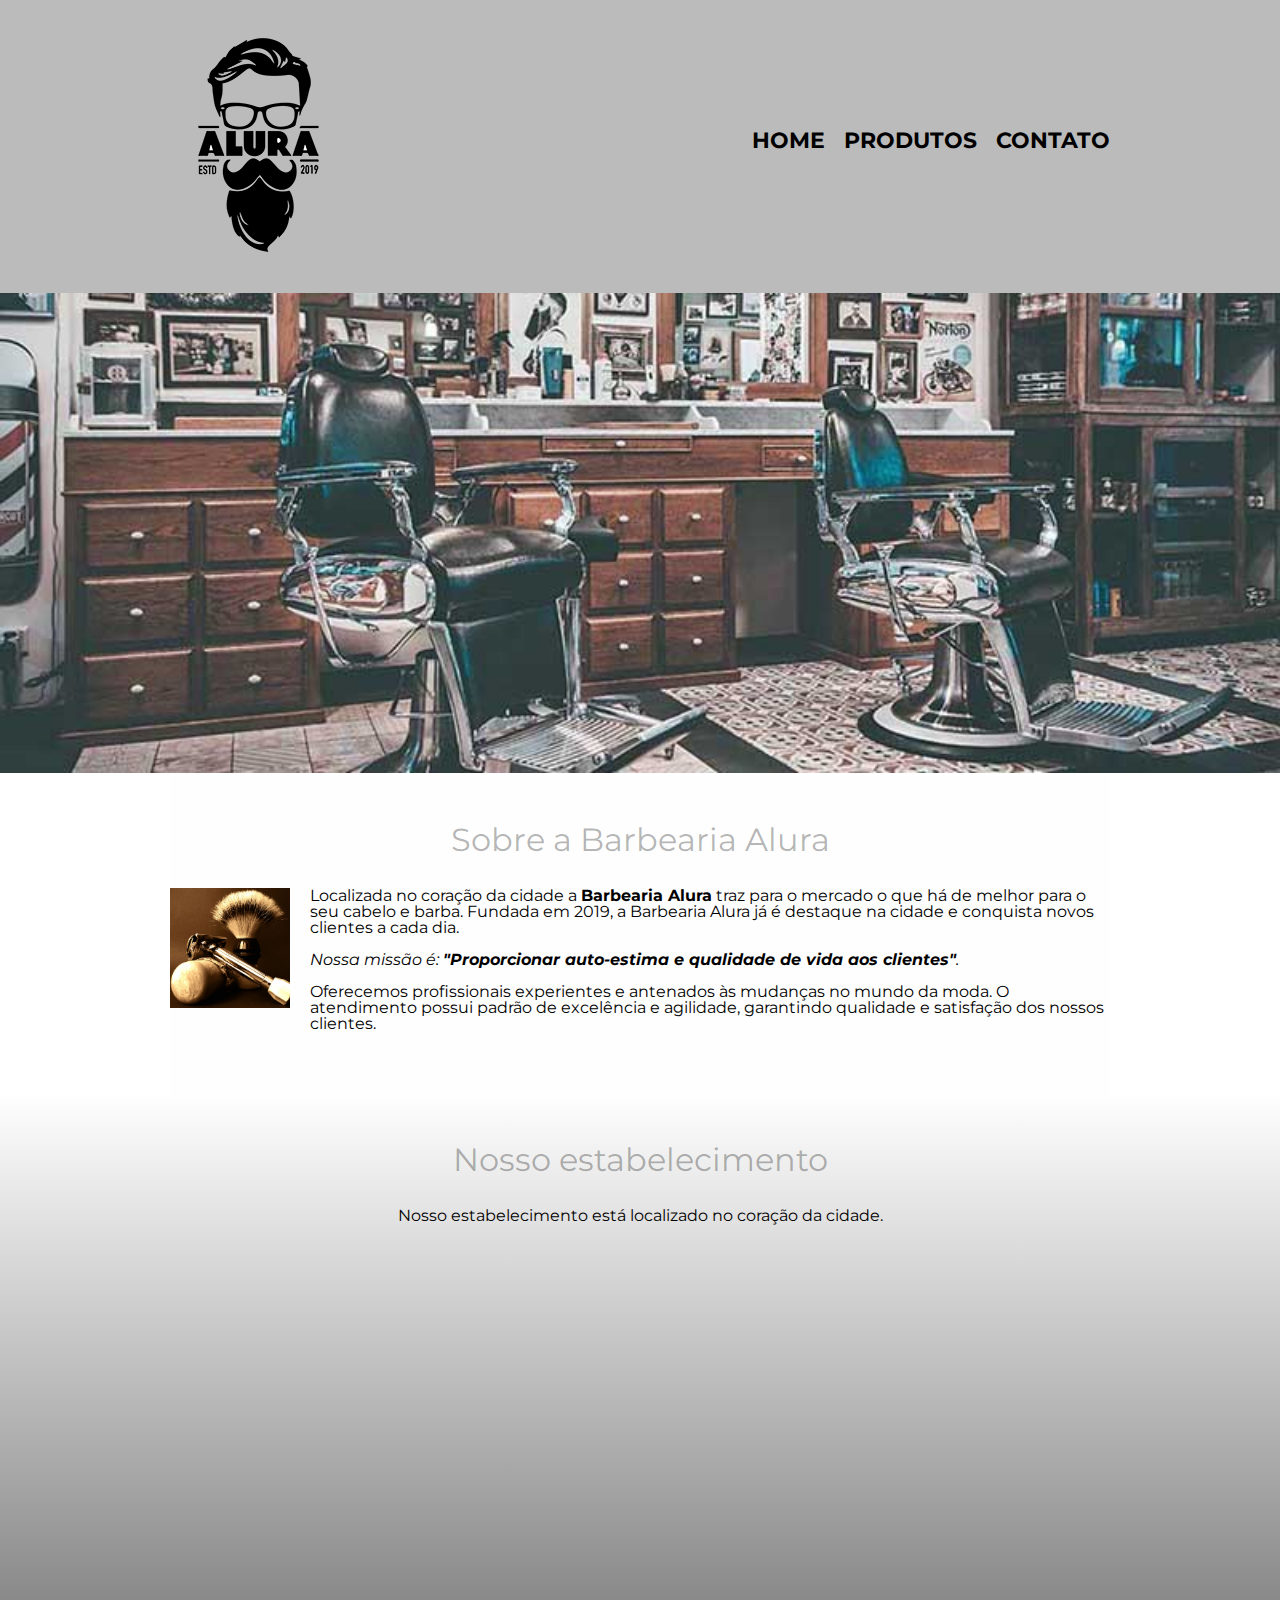
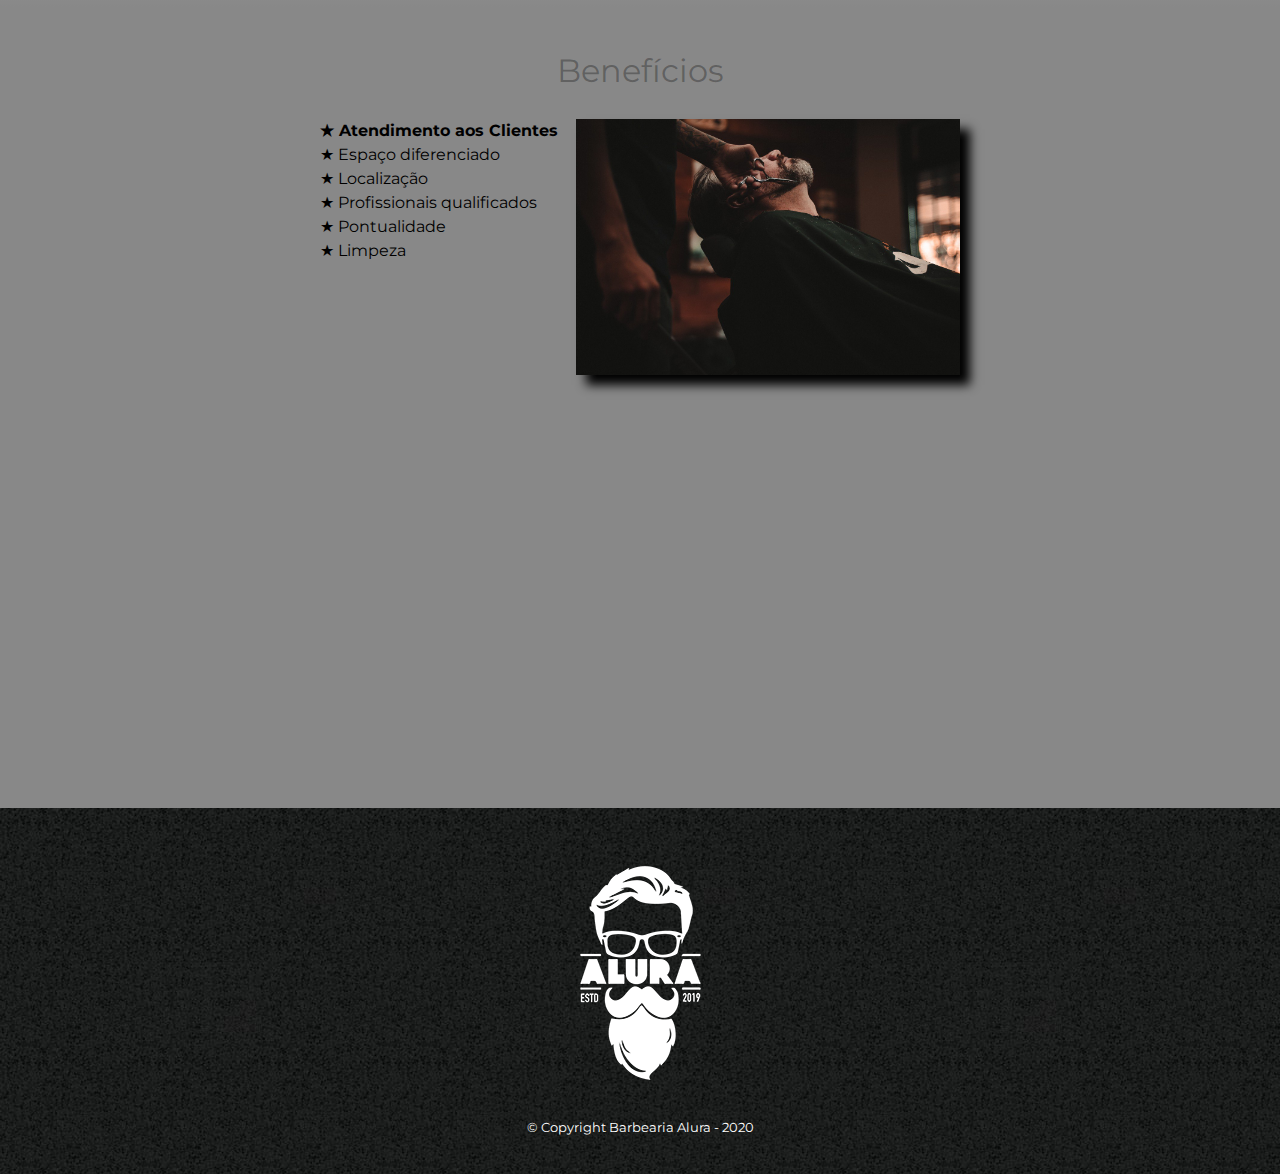
<file: index.html>
<!DOCTYPE html>
<html lang="en">
<head>
    <meta charset="UTF-8">
    <meta name="viewport" content="width=device-width, initial-scale=1.0">
    <title>Barbearia Alura</title>

    <link rel="stylesheet" href="./reset.css">
    <link rel="stylesheet" href="./style.css">
    <link href="https://fonts.googleapis.com/css?family=Montserrat&display=swap" rel="stylesheet">
</head>
<body>

    <header>
       
        <div class="caixa">
            <h1><img src="./imagens/logo.png" alt="imagem-logo"></h1>

            <nav>
                <ul>
                    <li><a href="./index.html">Home</a></li>
                    <li><a href="./produtos.html">Produtos</a></li>
                    <li><a href="./contato.html">Contato</a></li>
                </ul>
            </nav>
        </div>
    </header>

    <img class="banner" src="./banner.jpg" alt="imagem-banner">

    <main>
        <section class="principal">

            <h2 class="titulo-principal">
                Sobre a Barbearia Alura
            </h2>

            <img class="utensilios" src="./imagens/utensilios.jpg" alt="imagem-utensilios">
        
            <p>
                Localizada no coração da cidade a <strong>Barbearia Alura</strong> traz para o mercado o que há de melhor para o seu cabelo e barba. Fundada em 2019, a Barbearia Alura já é destaque na cidade e conquista novos clientes a cada dia.
            </p>
        
            <p id="missao">
                <em> 
                    Nossa missão é: <strong>"Proporcionar auto-estima e qualidade de vida aos clientes"</strong>. 
                </em>
               
            </p>
        
            <p>
                Oferecemos profissionais experientes e antenados às mudanças no mundo da moda. O atendimento possui padrão de excelência e agilidade, garantindo qualidade e satisfação dos nossos clientes.
            </p>
        
    
        </section>

        <section class="mapa">
            <h3 class="titulo-principal">Nosso estabelecimento</h3>
            <p>Nosso estabelecimento está localizado no coração da cidade.</p>

            <div class="mapa-conteudo">
                <iframe src="https://www.google.com/maps/embed?pb=!1m18!1m12!1m3!1d3656.4485981308976!2d-46.6346533853833!3d-23.5882393684697!2m3!1f0!2f0!3f0!3m2!1i1024!2i768!4f13.1!3m3!1m2!1s0x94ce5a2b2ed7f3a1%3A0xab35da2f5ca62674!2sCaelum%20-%20Escola%20de%20Tecnologia!5e0!3m2!1spt-BR!2sbr!4v1609256246406!5m2!1spt-BR!2sbr" width="100%" height="300" frameborder="0" style="border:0;" allowfullscreen="" aria-hidden="false" tabindex="0"></iframe>
            </div>
            
        </section>

        <section class="beneficios">

            <h3 class="titulo-principal">Benefícios</h3>

            <div class="conteudo-beneficios">
                <ul class="lista-beneficios">
                    <li class="itens">Atendimento aos Clientes</li>
                    <li class="itens">Espaço diferenciado</li>
                    <li class="itens">Localização</li>
                    <li class="itens">Profissionais qualificados</li>
                    <li class="itens">Pontualidade</li>
                    <li class="itens">Limpeza</li>
        
                </ul><img src="./beneficios.jpg" class="imagem-beneficios" alt="imagem-beneficios">
            </div>
            

            <div class="video">
                <iframe width="100%" height="315" src="https://www.youtube.com/embed/wcVVXUV0YUY" frameborder="0" allow="accelerometer; autoplay; encrypted-media; gyroscope; picture-in-picture" allowfullscreen></iframe>
            </div>
            
    
        </section>

    </main>
    

    
    
    <footer>
        <img src="./imagens/logo-branco.png" alt="logo-rodape-branco">
        <p class="copyright">&copy; Copyright Barbearia Alura - 2020</p>
    </footer>
    
    
</body>
</html>
</file>
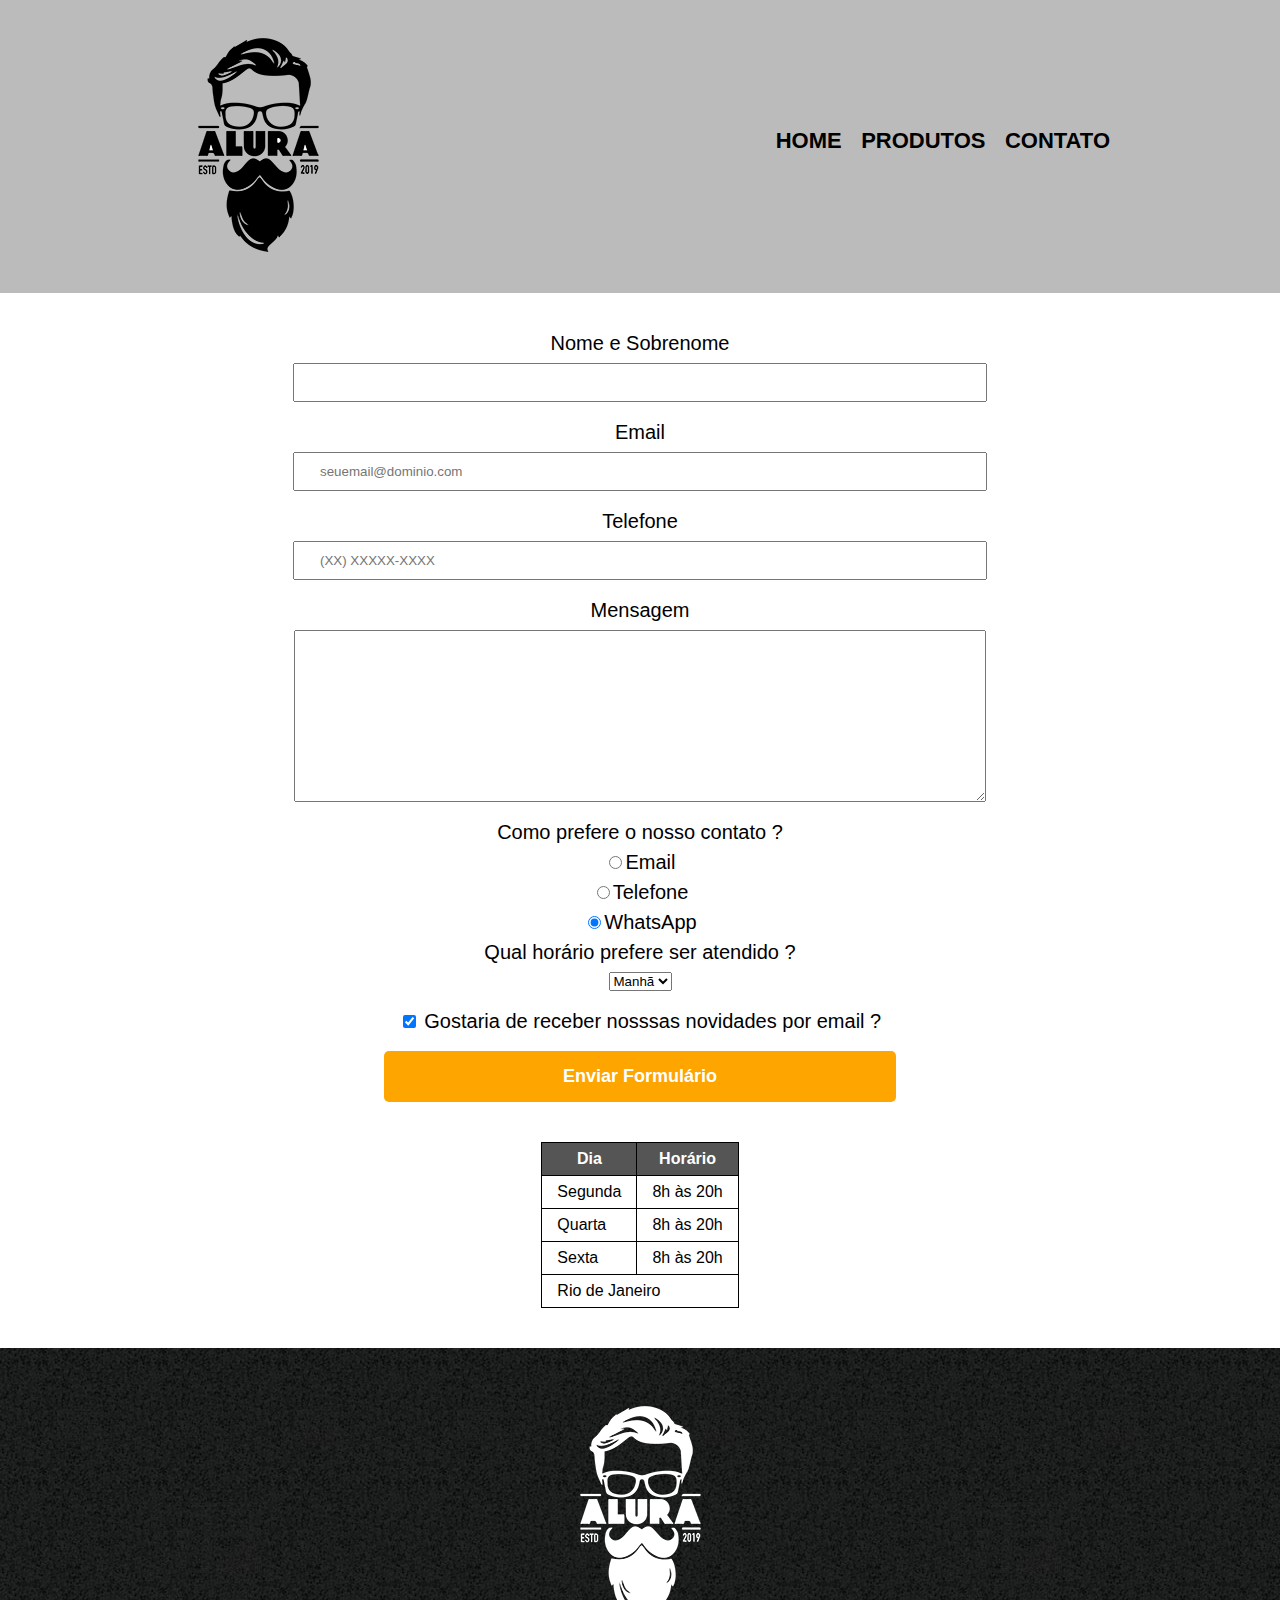
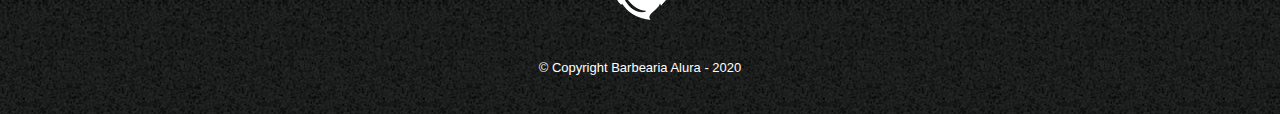
<file: contato.html>
<!DOCTYPE html>

<html lang="en">

    <head>
        <meta charset="UTF-8">
        <meta name="viewport" content="width=device-width, initial-scale=1.0">
        <title>Contato - Barbearia Alura</title>

        <link rel="stylesheet" href="./reset.css">
        <link rel="stylesheet" href="./style.css">
        
    </head>

    <body>

        <header>

            <div class="caixa">
                <h1><img src="./imagens/logo.png" alt="Logo da Barbearia Alura"></h1>

                <nav>
                    <ul>
                        <li><a href="./index.html">Home</a></li>
                        <li><a href="./produtos.html">Produtos</a></li>
                        <li><a href="./contato.html">Contato</a></li>
                    </ul>
                </nav>
            </div>
            
            
        </header>

        <main>

            <form action="">
                <label for="nomesobrenome">Nome e Sobrenome</label>
                <input type="text" id="nomesobrenome" class="input-padrao" required>

                <label for="email">Email</label>
                <input type="email" id="email" class="input-padrao" required placeholder="seuemail@dominio.com">

                <label for="telefone">Telefone</label>
                <input type="tel" id="telefone" class="input-padrao" required placeholder="(XX) XXXXX-XXXX">

                <label for="mensagem">Mensagem</label>
                <textarea cols="70" rows="10" id="mensagem" class="input-padrao" required></textarea>

                <fieldset>
                    <legend>Como prefere o nosso contato ?</legend>

                    <label for="radio-email"><input type="radio" name="contato" value="email" id="radio-email">Email</label>
                    

                    <label for="radio-telefone"><input type="radio" name="contato" value="telefone" id="radio-telefone">Telefone</label>
                    

                    <label for="radio-whatsapp"><input type="radio" name="contato" value="whatsapp" id="radio-whatsapp" checked>WhatsApp</label>
                    
                </fieldset>

                <fieldset>
                    <legend>Qual horário prefere ser atendido ?</legend>
                    <select name="" id="">
                        <option value="manha">Manhã</option>
                        <option value="tarde">Tarde</option>
                        <option value="noite">Noite</option>
                    </select>
                </fieldset>
                
                
                <label for="checkbox-novidades" class="checkbox"><input type="checkbox" id="checkbox-novidades" checked> Gostaria de receber nosssas novidades por email ?</label>


                <input type="submit" value="Enviar Formulário" class="enviar">
            </form>

            <table>
                <thead>
                    <tr>
                        <th>Dia</th>
                        <th>Horário</th>
                    </tr>
                </thead>
                
                <tbody>
                    <tr>
                        <td>Segunda</td>
                        <td>8h às 20h</td>
                    </tr>
                    <tr>
                        <td>Quarta</td>
                        <td>8h às 20h</td>
                    </tr>
                    <tr>
                        <td>Sexta</td>
                        <td>8h às 20h</td>
                    </tr>
                    <tr>
                        <td colspan="5">Rio de Janeiro</td> 
                    </tr>
                </tbody>
                

            </table>
            
        </main>
        
        <footer>
            <img src="./imagens/logo-branco.png" alt="Logo da Barbearia Alura Branco">
            <p class="copyright">&copy; Copyright Barbearia Alura - 2020</p>
        </footer>


    </body>

</html>
</file>
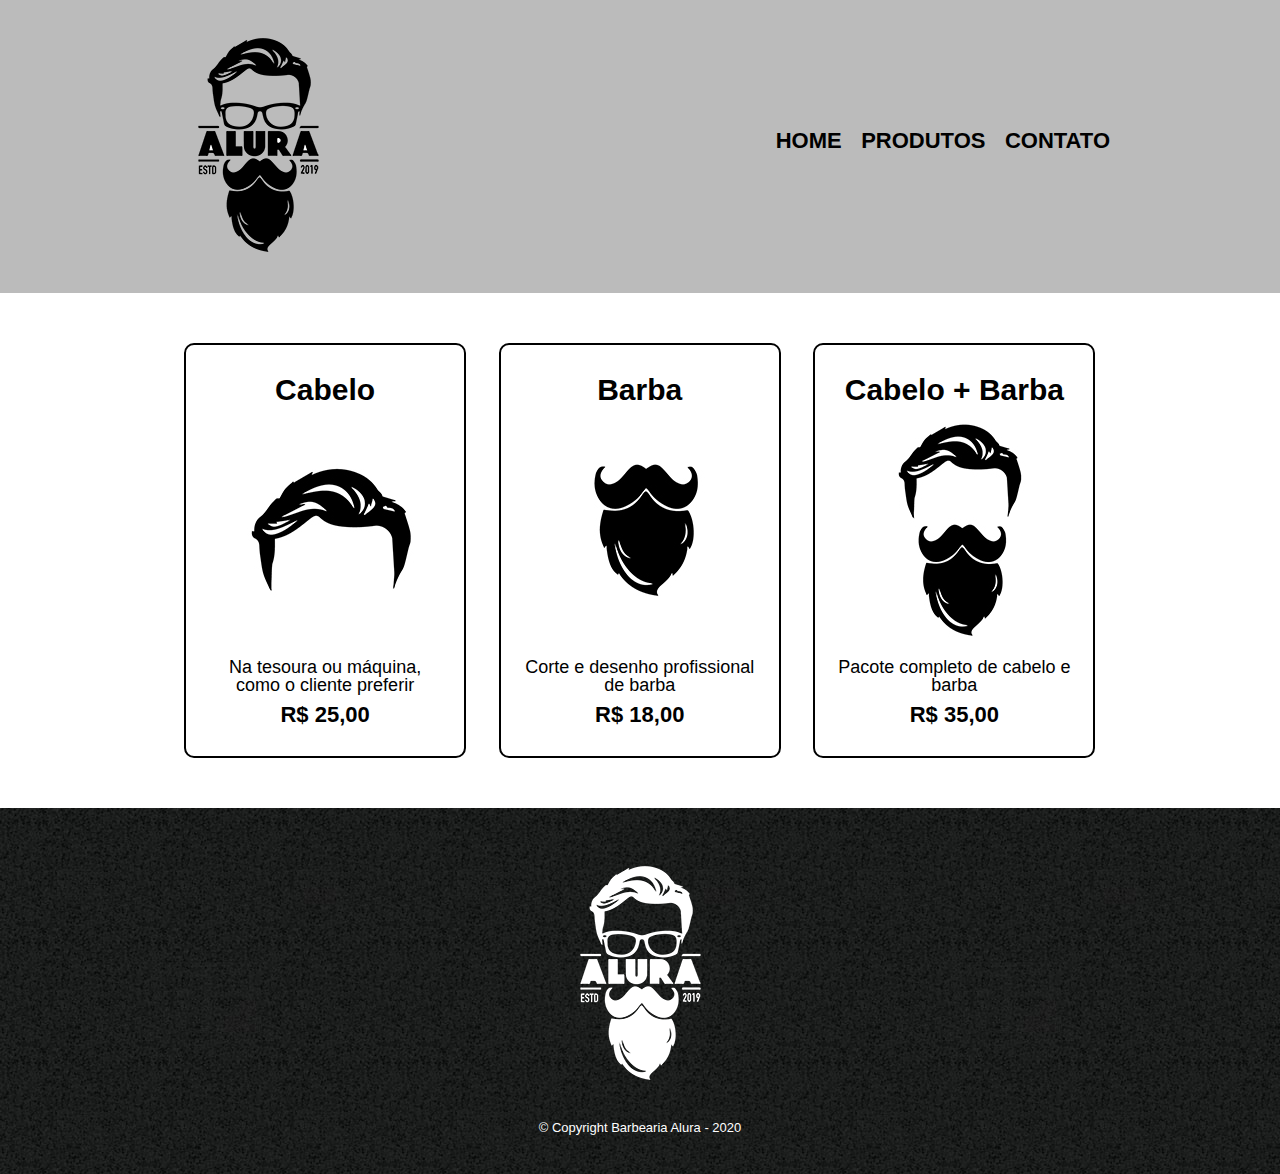
<file: produtos.html>
<!DOCTYPE html>

<html lang="en">

    <head>
        <meta charset="UTF-8">
        <meta name="viewport" content="width=device-width, initial-scale=1.0">
        <title>Produtos - Barbearia Alura</title>

        <link rel="stylesheet" href="./reset.css">
        <link rel="stylesheet" href="./style.css">
        
    </head>

    <body>

        <header>

            <div class="caixa">
                <h1><img src="./imagens/logo.png" alt="imagem-logo"></h1>

                <nav>
                    <ul>
                        <li><a href="./index.html">Home</a></li>
                        <li><a href="./produtos.html">Produtos</a></li>
                        <li><a href="./contato.html">Contato</a></li>
                    </ul>
                </nav>
            </div>
            
            
        </header>
        
        <main>
            <ul class="produtos">
                <li>
                    <h2>Cabelo</h2>
                    <img src="./imagens/cabelo.jpg" alt="imagem-produto-cabelo">
                    <p class="produto-descricao">Na tesoura ou máquina, como o cliente preferir</p>
                    <p class="produto-preco">R$ 25,00</p>
                </li>
                <li>
                    <h2>Barba</h2>
                    <img src="./imagens/barba.jpg" alt="imagem-produto-barba">
                    <p class="produto-descricao">Corte e desenho profissional de barba</p>
                    <p class="produto-preco">R$ 18,00</p>
                </li>
                <li>
                    <h2>Cabelo + Barba</h2>
                    <img src="./imagens/cabelo+barba.jpg" alt="imagem-produto-cabelo+barba">
                    <p class="produto-descricao">Pacote completo de cabelo e barba</p>
                    <p class="produto-preco">R$ 35,00</p>
                </li>
            </ul>
        </main>

        <footer>
            <img src="./imagens/logo-branco.png" alt="logo-rodape-branco">
            <p class="copyright">&copy; Copyright Barbearia Alura - 2020</p>
        </footer>
    </body>

</html>
</file>
<file: style.css>
body {
    font-family: 'Montserrat', sans-serif;
}


header {
    background: #bbbbbb;
    padding: 20px 0;
}

.caixa {
    position: relative;
    width: 940px;
    margin: 0 auto;
}

nav {
    position: absolute;
    top: 110px;
    right: 0;
}

nav li {
    display: inline;
    margin: 0 0 0 15px;
}

nav a {
    text-transform: uppercase;
    color: #000000;
    font-weight: bold;
    font-size: 22px;
    text-decoration: none;
}

nav a:hover {
    color: #c88c19;
    text-decoration: underline;
}

.produtos {
    width: 940px;
    margin: 0 auto;
    padding: 50px 0;
}

.produtos li {
    display: inline-block;
    text-align: center;
    width: 30%;
    vertical-align: top;
    margin: 0 1.5%;
    padding: 30px 20px;
    box-sizing: border-box;
    border: 2px #000000 solid;
    border-radius: 10px;
}

.produtos li:hover {
    border-color: #c78c19;
}

.produtos li:active {
    border-color:  #088c19;
}

.produtos li:hover h2 {
    font-size: 34px;
}


.produtos h2 {
    font-size: 30px;
    font-weight: bold;
}

.produto-preco {
    font-size: 22px;
    font-weight: bold;
    margin-top: 10px;
}

.produto-descricao {
    font-size: 18px;
}

footer {
    text-align: center;
    background: url("./imagens/bg.jpg");
    padding: 40px 0;
}

.copyright {
    color: white;
    font-size: 13px;
    margin-top: 20px;
}

form {
    margin: 40px 0;
    text-align: center;
}

form label, form legend {
    display: block;
    font-size: 20px;
    margin: 0 0 10px;
}

.input-padrao {
    display: block;
    margin: 0 auto 20px auto;
    padding: 10px 25px;
    width: 50%;
}

.checkbox {
    margin: 20px 0;
}

.enviar {
    width: 40%;
    padding: 15px 0;
    background: orange;
    color: white;
    font-weight: bold;
    font-size: 18px;
    border: none;
    border-radius: 5px;
    transition: 1s all;
    cursor: pointer;
}

.enviar:hover {
    background: darkorange;
    transform: scale(1.2); 
}

table {
    margin: 20px auto 40px auto;
}

thead {
    background: #555555;
    color: white;
    font-weight: bold;
}

td, th {
    border: 1px solid #000000;
    padding: 08px 15px;
}

/* CSS DA PÁGINA INICIAL: */
.banner {
    width: 100%;
}

.titulo-principal {
    text-align: center;
    font-size: 2em;
    margin: 0 0 1em;

    clear: left; 

    color: rgb(0,0,0,0.3); 

    
}

.principal {
    padding: 3em 0;
    background: #FEFEFE;

    width: 940px;
    margin: 0 auto;
}

.principal p {
    margin: 0 0 1em;
}

.principal strong {
    font-weight: bold;
}

.principal em {
    font-style: italic;
}

.utensilios {
    width: 120px;
    float: left; 
    margin: 0 20px 20px 0;
}

.mapa {
    padding: 3em 0;
    background: linear-gradient(#FEFEFE, #888888);
}

.mapa-conteudo {
    width: 940px;
    margin: 0 auto;
}

.mapa p {
    margin: 0 0 2em;
    text-align: center;
}

.beneficios {
    padding: 3em 0;
    background: #888888;
}

.conteudo-beneficios {
    width: 640px;
    margin: 0 auto;
}

.lista-beneficios {
    width: 40%;
    display: inline-block;
    vertical-align: top;
}

.itens {
    line-height: 1.5em;
}

.itens:first-child { 
    font-weight: bold;
}

.itens::before {
    content: "★ ";
}

.imagem-beneficios {
    width: 60%;
    opacity: 1; 
    transition: 400ms;

    box-shadow: 10px 10px 10px 0 #000000; 
}

.imagem-beneficios:hover {
    opacity: 0.3;
}

.video {
    width: 560px;
    margin: 2em auto;
}


@media screen and (max-width: 480px) {
    .caixa, .principal, .conteudo-beneficios, .mapa-conteudo, .video {
        width: auto;
    }

    .principal {
        margin: 0 8px;
    }

    .principal p {
        line-height: 36px;
        text-align: justify;
    }

    .mapa {
        margin: 0 8px 32px 8px;
    }

    h1 {
        text-align: center;
    }

    nav {
        position:static;
    }

    .beneficios {
        margin: 0 8px 0 8px;
    }

    .lista-beneficios, .imagem-beneficios {
        width: 100%
    }

    .produtos {
        width: auto;
        
    }

    .produtos li {
        width: 70%;
        display: block;
        margin: 0 auto 32px auto ;

    }

    .produtos li img {
        width: 90%;
    }

    form {
        width: auto;

        display: flex;
        flex-direction: column;
        align-items: center;
    }

    .input-padrao {
        margin: 08px 0 16px 0;
        width: 80%;
        border: 1px solid gray;
    }

    fieldset {
        margin-bottom: 16px;
        text-align: center;
    }

    .checkbox {
        text-align: center;
        margin-bottom: 32px;
    }

    .enviar {
        width: 70%;
    }

    table {
        width: 90%;
        margin: 0 auto 32px auto;
    }
}
</file>
